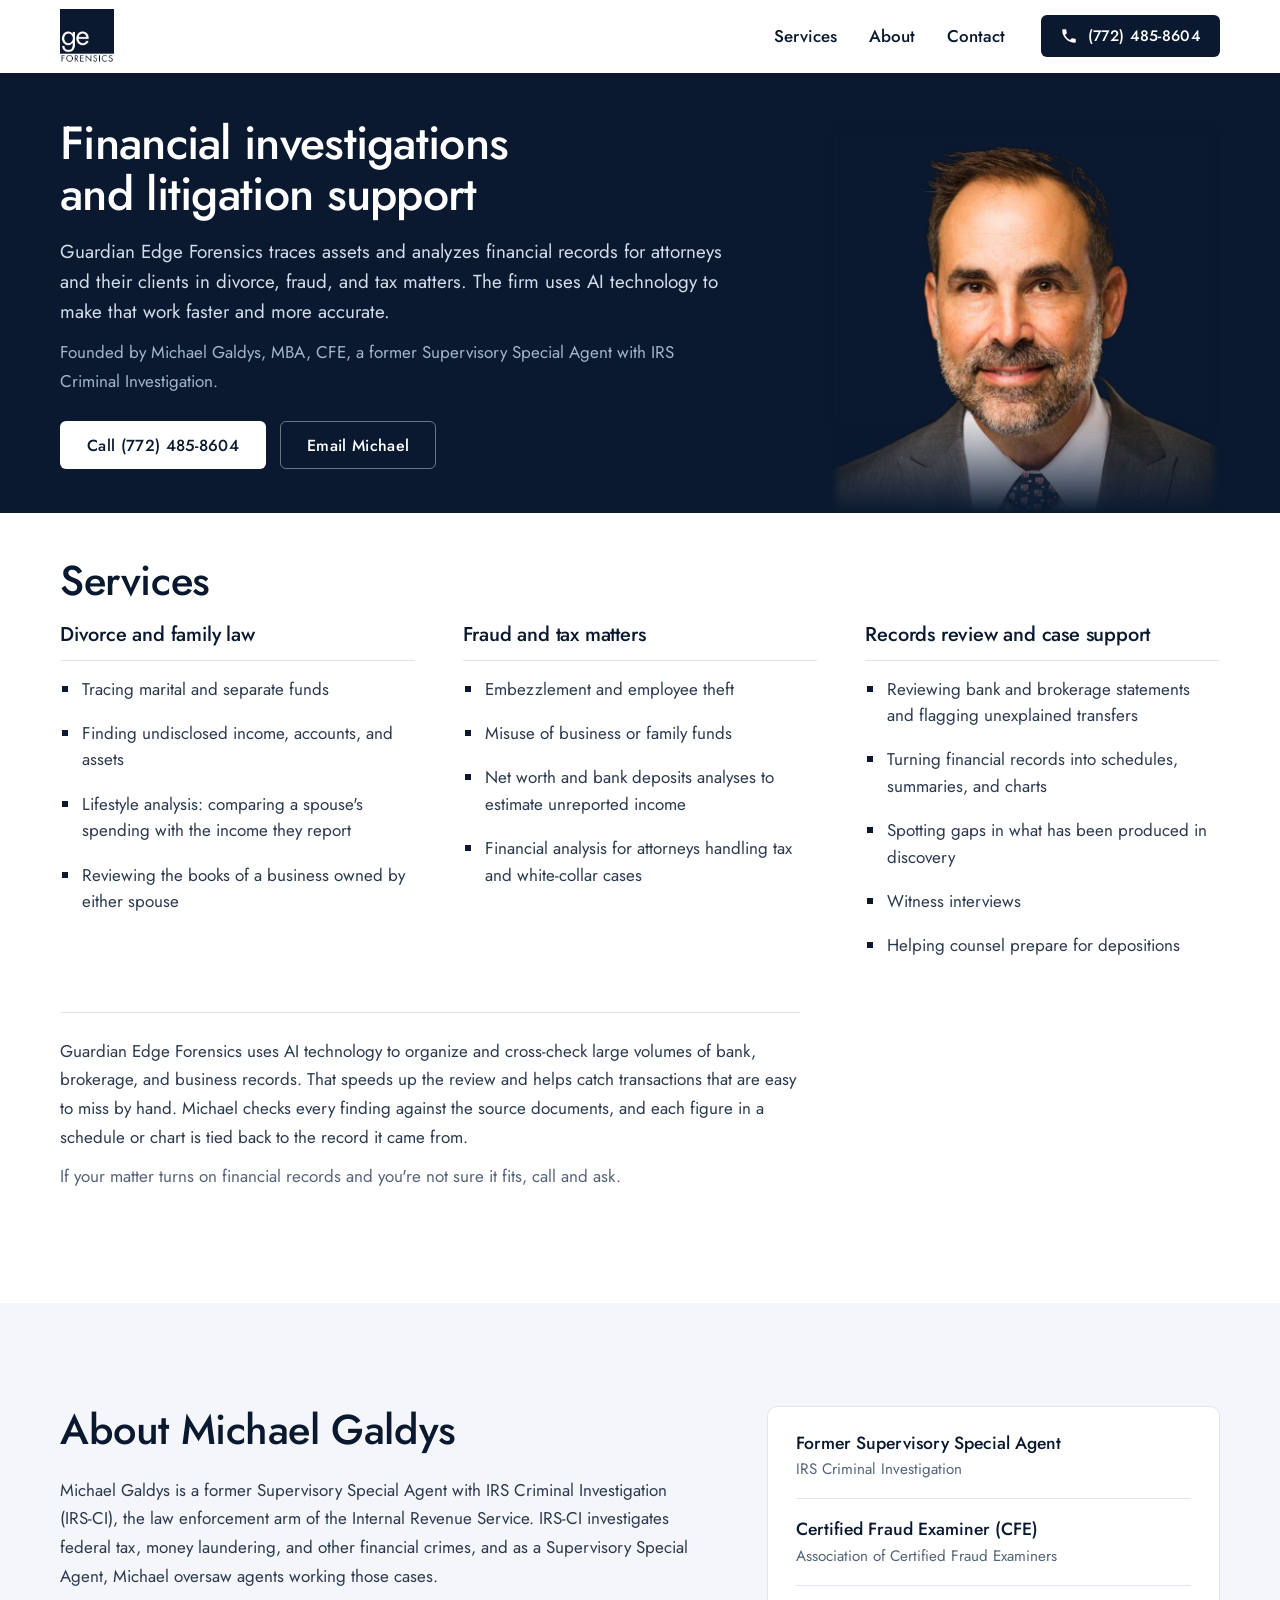
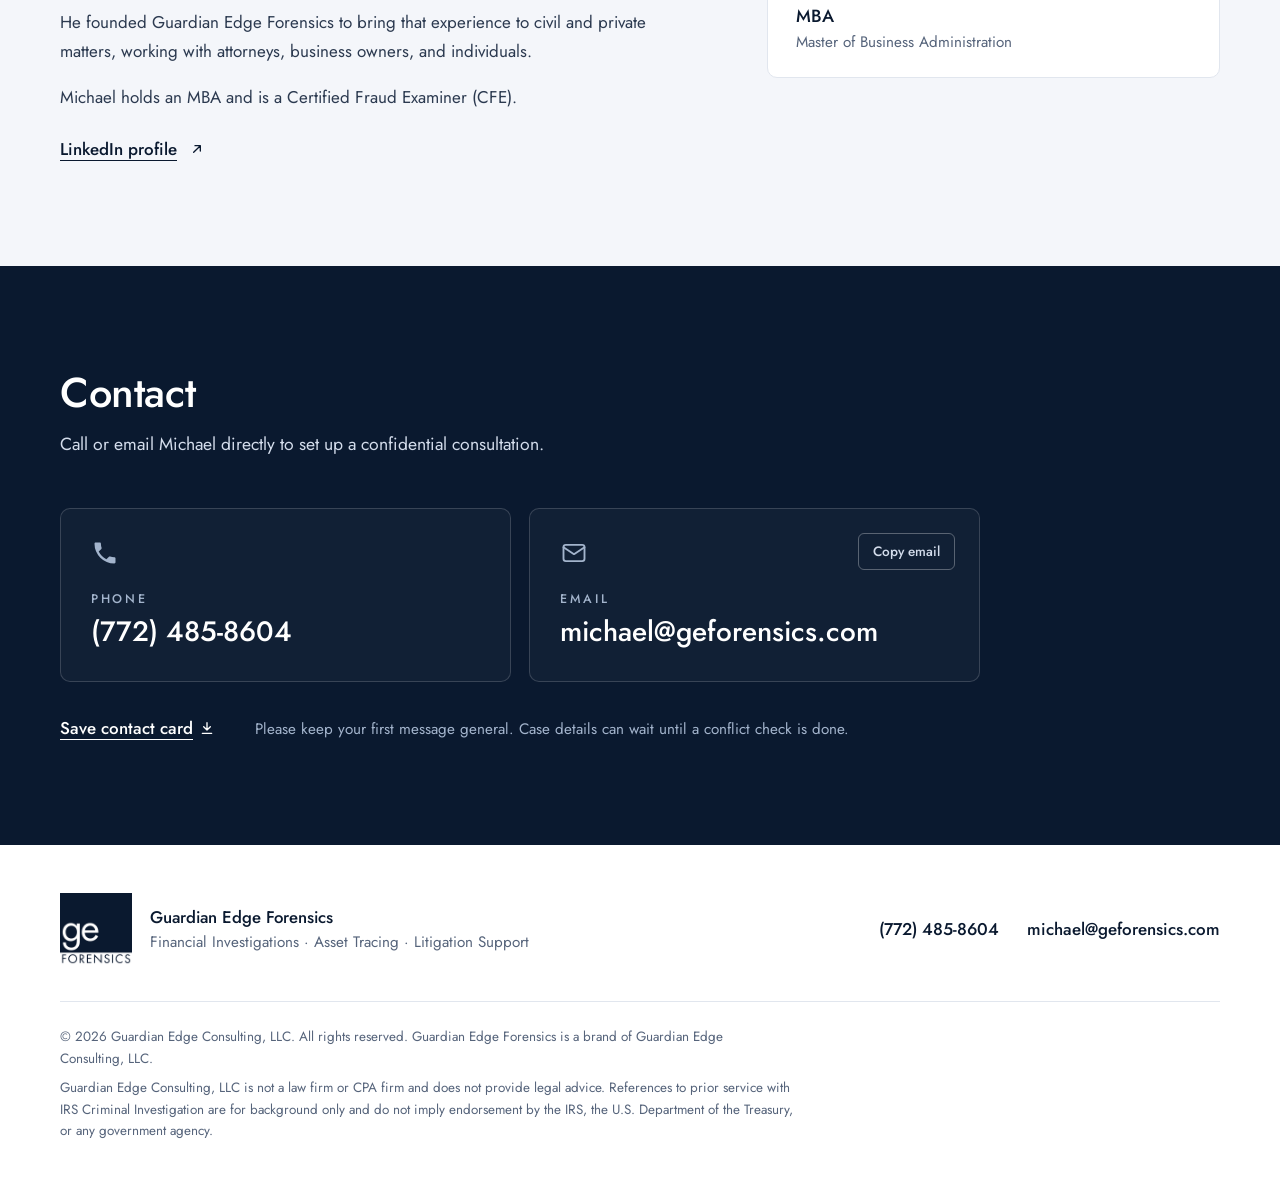
<file: index.html>
<!doctype html>
<html lang="en">
<head>
  <meta charset="utf-8">
  <meta name="viewport" content="width=device-width, initial-scale=1">
  <title>Guardian Edge Forensics | Michael Galdys, MBA, CFE</title>
  <meta name="description" content="Financial investigations, asset tracing, and litigation support for divorce, fraud, and tax matters. Founded by Michael Galdys, MBA, CFE, former Supervisory Special Agent with IRS Criminal Investigation.">
  <meta name="theme-color" content="#0A192F">

  <!-- Social sharing previews. Once the custom domain is live, change these URLs to it. -->
  <meta property="og:type" content="website">
  <meta property="og:site_name" content="Guardian Edge Forensics">
  <meta property="og:title" content="Guardian Edge Forensics | Michael Galdys, MBA, CFE">
  <meta property="og:description" content="Financial investigations, asset tracing, and litigation support for divorce, fraud, and tax matters.">
  <meta property="og:url" content="https://andrewgaldys.github.io/geforensics/">
  <meta property="og:image" content="https://andrewgaldys.github.io/geforensics/assets/img/og-image.png">
  <meta property="og:image:width" content="1200">
  <meta property="og:image:height" content="630">
  <meta property="og:image:alt" content="Guardian Edge Forensics logo with Michael Galdys, MBA, CFE">
  <meta name="twitter:card" content="summary_large_image">

  <link rel="icon" href="favicon.ico" sizes="any">
  <link rel="icon" href="assets/img/favicon-32.png" type="image/png" sizes="32x32">
  <link rel="apple-touch-icon" href="assets/img/apple-touch-icon.png">

  <link rel="preconnect" href="https://fonts.googleapis.com">
  <link rel="preconnect" href="https://fonts.gstatic.com" crossorigin>
  <link rel="stylesheet" href="https://fonts.googleapis.com/css2?family=Jost:wght@400;500;600&display=swap">
  <link rel="stylesheet" href="assets/css/styles.css?v=2">

  <script type="application/ld+json">
  {
    "@context": "https://schema.org",
    "@type": "ProfessionalService",
    "name": "Guardian Edge Forensics",
    "alternateName": "GE Forensics",
    "legalName": "Guardian Edge Consulting, LLC",
    "description": "Financial investigations, asset tracing, and litigation support for divorce, fraud, and tax matters.",
    "telephone": "+1-772-485-8604",
    "email": "michael@geforensics.com",
    "founder": {
      "@type": "Person",
      "name": "Michael Galdys",
      "honorificSuffix": "MBA, CFE",
      "jobTitle": "Founder",
      "image": "https://andrewgaldys.github.io/geforensics/assets/img/michael-galdys.jpg",
      "sameAs": "https://www.linkedin.com/in/michael-galdys/"
    }
  }
  </script>
</head>
<body>
  <a class="skip-link" href="#main">Skip to main content</a>

  <header class="site-header" id="top">
    <div class="container header-inner">
      <a class="brand" href="#top">
        <img src="assets/img/logo.png" width="54" height="54" alt="Guardian Edge Forensics, back to top">
      </a>

      <a class="header-call" href="tel:+17724858604" aria-label="Call (772) 485-8604">
        <svg aria-hidden="true" viewBox="0 0 24 24"><path d="M6.6 10.8a15.1 15.1 0 0 0 6.6 6.6l2.2-2.2c.3-.3.7-.4 1-.2 1.1.4 2.3.6 3.6.6.6 0 1 .4 1 1V20c0 .6-.4 1-1 1A17 17 0 0 1 3 4c0-.6.4-1 1-1h3.5c.6 0 1 .4 1 1 0 1.3.2 2.5.6 3.6.1.3 0 .7-.2 1l-2.3 2.2z"/></svg>
      </a>

      <button class="nav-toggle" type="button" aria-expanded="false" aria-controls="site-nav">
        <span class="nav-toggle-bars" aria-hidden="true"></span>
        <span class="visually-hidden">Menu</span>
      </button>

      <nav class="site-nav" id="site-nav" aria-label="Main">
        <ul>
          <li><a href="#services">Services</a></li>
          <li><a href="#about">About</a></li>
          <li><a href="#contact">Contact</a></li>
        </ul>
        <a class="btn btn-primary btn-sm nav-call" href="tel:+17724858604">
          <svg aria-hidden="true" viewBox="0 0 24 24"><path d="M6.6 10.8a15.1 15.1 0 0 0 6.6 6.6l2.2-2.2c.3-.3.7-.4 1-.2 1.1.4 2.3.6 3.6.6.6 0 1 .4 1 1V20c0 .6-.4 1-1 1A17 17 0 0 1 3 4c0-.6.4-1 1-1h3.5c.6 0 1 .4 1 1 0 1.3.2 2.5.6 3.6.1.3 0 .7-.2 1l-2.3 2.2z"/></svg>
          (772) 485-8604
        </a>
      </nav>
    </div>
  </header>

  <main id="main">
    <section class="hero" aria-labelledby="hero-title">
      <div class="container hero-inner">
        <div class="hero-copy">
          <h1 id="hero-title">Financial investigations and litigation support</h1>
          <p class="lead">
            Guardian Edge Forensics traces assets and analyzes financial records for attorneys and their
            clients in divorce, fraud, and tax matters. The firm uses AI technology to make that work
            faster and more accurate.
          </p>
          <p class="hero-founder">
            Founded by Michael Galdys, MBA, CFE, a former Supervisory Special Agent with
            IRS Criminal Investigation.
          </p>
          <div class="hero-actions">
            <a class="btn btn-light" href="tel:+17724858604">Call (772) 485-8604</a>
            <a class="btn btn-outline-light" href="mailto:michael@geforensics.com?subject=Consultation%20request">Email Michael</a>
          </div>
        </div>
        <div class="hero-photo">
          <img src="assets/img/michael-galdys.jpg" width="800" height="800" alt="Michael Galdys" fetchpriority="high">
        </div>
      </div>
    </section>

    <section class="section section-services" id="services" aria-labelledby="services-title">
      <div class="container">
        <div class="section-head">
          <h2 id="services-title">Services</h2>
        </div>

        <div class="service-groups">
          <div class="service-group">
            <h3>Divorce and family law</h3>
            <ul>
              <li>Tracing marital and separate funds</li>
              <li>Finding undisclosed income, accounts, and assets</li>
              <li>Lifestyle analysis: comparing a spouse's spending with the income they report</li>
              <li>Reviewing the books of a business owned by either spouse</li>
            </ul>
          </div>
          <div class="service-group">
            <h3>Fraud and tax matters</h3>
            <ul>
              <li>Embezzlement and employee theft</li>
              <li>Misuse of business or family funds</li>
              <li>Net worth and bank deposits analyses to estimate unreported income</li>
              <li>Financial analysis for attorneys handling tax and white-collar cases</li>
            </ul>
          </div>
          <div class="service-group">
            <h3>Records review and case support</h3>
            <ul>
              <li>Reviewing bank and brokerage statements and flagging unexplained transfers</li>
              <li>Turning financial records into schedules, summaries, and charts</li>
              <li>Spotting gaps in what has been produced in discovery</li>
              <li>Witness interviews</li>
              <li>Helping counsel prepare for depositions</li>
            </ul>
          </div>
        </div>

        <div class="section-note">
          <p>
            Guardian Edge Forensics uses AI technology to organize and cross-check large volumes of bank,
            brokerage, and business records. That speeds up the review and helps catch transactions that
            are easy to miss by hand. Michael checks every finding against the source documents, and each
            figure in a schedule or chart is tied back to the record it came from.
          </p>
          <p>If your matter turns on financial records and you're not sure it fits, call and ask.</p>
        </div>
      </div>
    </section>

    <section class="section section-soft" id="about" aria-labelledby="about-title">
      <div class="container about-grid">
        <div class="about-copy">
          <!-- On phones and tablets the headshot shows here instead of in the top section. -->
          <img class="about-photo" src="assets/img/michael-galdys.jpg" width="800" height="800" alt="Michael Galdys" loading="lazy">
          <h2 id="about-title">About Michael Galdys</h2>
          <p>
            Michael Galdys is a former Supervisory Special Agent with IRS Criminal Investigation (IRS-CI),
            the law enforcement arm of the Internal Revenue Service. IRS-CI investigates federal tax,
            money laundering, and other financial crimes, and as a Supervisory Special Agent, Michael
            oversaw agents working those cases.
          </p>
          <p>
            He founded Guardian Edge Forensics to bring that experience to civil and private matters,
            working with attorneys, business owners, and individuals.
          </p>
          <p>Michael holds an MBA and is a Certified Fraud Examiner (CFE).</p>
          <a class="text-link" href="https://www.linkedin.com/in/michael-galdys/" target="_blank" rel="noopener">
            LinkedIn profile<span class="visually-hidden"> (opens in a new tab)</span>
            <svg aria-hidden="true" viewBox="0 0 24 24"><path d="M7 17L17 7M9 7h8v8"/></svg>
          </a>
        </div>

        <ul class="credential-list" aria-label="Credentials">
          <li><strong>Former Supervisory Special Agent</strong><span>IRS Criminal Investigation</span></li>
          <li><strong>Certified Fraud Examiner (CFE)</strong><span>Association of Certified Fraud Examiners</span></li>
          <li><strong>MBA</strong><span>Master of Business Administration</span></li>
        </ul>
      </div>
    </section>

    <section class="section contact" id="contact" aria-labelledby="contact-title">
      <div class="container">
        <div class="section-head section-head-light">
          <h2 id="contact-title">Contact</h2>
          <p>Call or email Michael directly to set up a confidential consultation.</p>
        </div>

        <div class="contact-grid">
          <a class="contact-card" href="tel:+17724858604">
            <svg aria-hidden="true" viewBox="0 0 24 24"><path d="M6.6 10.8a15.1 15.1 0 0 0 6.6 6.6l2.2-2.2c.3-.3.7-.4 1-.2 1.1.4 2.3.6 3.6.6.6 0 1 .4 1 1V20c0 .6-.4 1-1 1A17 17 0 0 1 3 4c0-.6.4-1 1-1h3.5c.6 0 1 .4 1 1 0 1.3.2 2.5.6 3.6.1.3 0 .7-.2 1l-2.3 2.2z"/></svg>
            <span class="contact-label">Phone</span>
            <span class="contact-value">(772) 485-8604</span>
          </a>
          <div class="contact-card">
            <a class="contact-card-link" href="mailto:michael@geforensics.com?subject=Consultation%20request">
              <svg aria-hidden="true" viewBox="0 0 24 24"><rect x="3" y="5" width="18" height="14" rx="2"/><path d="M3 7l9 6 9-6"/></svg>
              <span class="contact-label">Email</span>
              <span class="contact-value">michael@geforensics.com</span>
            </a>
            <button class="copy-btn" type="button" data-copy="michael@geforensics.com" aria-live="polite" hidden>Copy email</button>
          </div>
        </div>

        <div class="contact-extras">
          <a class="text-link text-link-light" href="michael-galdys.vcf" download>
            Save contact card
            <svg aria-hidden="true" viewBox="0 0 24 24"><path d="M12 4v11M7 10l5 5 5-5M5 20h14"/></svg>
          </a>
          <p class="contact-note">
            Please keep your first message general. Case details can wait until a conflict check is done.
          </p>
        </div>
      </div>
    </section>
  </main>

  <footer class="site-footer">
    <div class="container footer-inner">
      <div class="footer-brand">
        <img src="assets/img/logo.png" width="72" height="72" alt="Guardian Edge Forensics">
        <p>
          <strong>Guardian Edge Forensics</strong><br>
          Financial Investigations&nbsp;&middot; Asset Tracing&nbsp;&middot; Litigation Support
        </p>
      </div>
      <div class="footer-contact">
        <a href="tel:+17724858604">(772) 485-8604</a>
        <a href="mailto:michael@geforensics.com">michael@geforensics.com</a>
      </div>
    </div>
    <div class="container footer-legal">
      <p>
        &copy; <span data-year>2026</span> Guardian Edge Consulting, LLC. All rights reserved.
        Guardian Edge Forensics is a brand of Guardian Edge Consulting, LLC.
      </p>
      <p>
        Guardian Edge Consulting, LLC is not a law firm or CPA firm and does not provide legal advice.
        References to prior service with IRS Criminal Investigation are for background only and do not
        imply endorsement by the IRS, the U.S. Department of the Treasury, or any government agency.
      </p>
    </div>
  </footer>

  <script src="assets/js/main.js?v=2" defer></script>
</body>
</html>
</file>
<file: assets/css/styles.css>
/* ==========================================================================
   Guardian Edge Forensics
   Colors come from the logo: navy #0A192F on white.
   ========================================================================== */

:root {
  --navy: #0a192f;           /* logo navy */
  --navy-700: #1c355e;
  --navy-600: #2b4a7a;
  --steel: #a3b4cc;          /* secondary text on navy */
  --steel-soft: #d3dceb;     /* body text on navy */
  --ink: #0a192f;            /* headings on white */
  --text: #2c3a50;           /* body text on white */
  --muted: #56647b;
  --line: #e1e6ee;
  --soft: #f4f6fa;
  --white: #ffffff;

  --font: "Jost", "Futura", "Avenir Next", "Century Gothic", system-ui, sans-serif;
  --radius: 10px;
  --radius-sm: 6px;
  --container: 1160px;
  --header-h: 72px;
}

/* ---------- Base ---------- */

*,
*::before,
*::after {
  box-sizing: border-box;
}

html {
  -webkit-text-size-adjust: 100%;
  text-size-adjust: 100%;
  scroll-behavior: smooth;
  scroll-padding-top: var(--header-h);
}

body {
  margin: 0;
  background: var(--white);
  color: var(--text);
  font-family: var(--font);
  font-size: 1.0625rem;
  line-height: 1.7;
  -webkit-font-smoothing: antialiased;
  -moz-osx-font-smoothing: grayscale;
}

img,
svg {
  display: block;
  max-width: 100%;
}

h1,
h2,
h3 {
  margin: 0;
  color: var(--ink);
  font-weight: 500;
  line-height: 1.15;
  letter-spacing: -0.01em;
  text-wrap: balance;
}

p {
  margin: 0 0 1em;
  text-wrap: pretty;
}

a {
  color: inherit;
}

:focus-visible {
  outline: 2px solid var(--navy-600);
  outline-offset: 3px;
  border-radius: 2px;
}

.hero :focus-visible,
.contact :focus-visible {
  outline-color: var(--white);
}

.container {
  width: min(100% - 32px, var(--container));
  margin-inline: auto;
}

@media (min-width: 640px) {
  .container {
    width: min(100% - 48px, var(--container));
  }
}

.visually-hidden {
  position: absolute !important;
  width: 1px;
  height: 1px;
  padding: 0;
  margin: -1px;
  overflow: hidden;
  clip: rect(0 0 0 0);
  white-space: nowrap;
  border: 0;
}

.skip-link {
  position: absolute;
  top: -100px;
  left: 16px;
  z-index: 100;
  padding: 10px 16px;
  background: var(--navy);
  color: var(--white);
  border-radius: var(--radius-sm);
  text-decoration: none;
}

.skip-link:focus {
  top: 12px;
}

/* ---------- Buttons and links ---------- */

.btn {
  display: inline-flex;
  align-items: center;
  justify-content: center;
  gap: 10px;
  min-height: 48px;
  padding: 12px 26px;
  border: 1px solid transparent;
  border-radius: var(--radius-sm);
  font: inherit;
  font-size: 1rem;
  font-weight: 500;
  letter-spacing: 0.02em;
  line-height: 1.2;
  text-decoration: none;
  cursor: pointer;
  transition: background-color 0.2s, border-color 0.2s, color 0.2s;
}

.btn svg {
  width: 18px;
  height: 18px;
  fill: currentColor;
}

.btn-sm {
  min-height: 42px;
  padding: 8px 18px;
  font-size: 0.95rem;
}

.btn-primary {
  background: var(--navy);
  color: var(--white);
}

.btn-primary:hover {
  background: var(--navy-700);
}

.btn-light {
  background: var(--white);
  color: var(--navy);
}

.btn-light:hover {
  background: var(--steel-soft);
}

.btn-outline-light {
  border-color: rgba(255, 255, 255, 0.4);
  color: var(--white);
}

.btn-outline-light:hover {
  border-color: var(--white);
  background: rgba(255, 255, 255, 0.08);
}

.text-link {
  display: inline-flex;
  align-items: center;
  gap: 6px;
  color: var(--navy);
  font-weight: 500;
  text-decoration: underline;
  text-decoration-thickness: 1px;
  text-underline-offset: 5px;
}

.text-link:hover {
  text-decoration-thickness: 2px;
}

.text-link svg {
  width: 16px;
  height: 16px;
  fill: none;
  stroke: currentColor;
  stroke-width: 2;
  stroke-linecap: round;
  stroke-linejoin: round;
}

.text-link-light {
  color: var(--white);
}

/* ---------- Header ---------- */

.site-header {
  position: sticky;
  top: 0;
  z-index: 50;
  background: rgba(255, 255, 255, 0.97);
  border-bottom: 1px solid transparent;
  transition: border-color 0.2s, box-shadow 0.2s;
}

.site-header.scrolled,
.site-header.nav-open {
  border-bottom-color: var(--line);
  box-shadow: 0 6px 24px rgba(10, 25, 47, 0.06);
}

.header-inner {
  display: flex;
  align-items: center;
  gap: 16px;
  height: var(--header-h);
}

.brand {
  margin-right: auto;
}

.brand img {
  width: 54px;
  height: 54px;
}

.site-nav {
  display: flex;
  align-items: center;
  gap: 36px;
}

.site-nav ul {
  display: flex;
  gap: 32px;
  margin: 0;
  padding: 0;
  list-style: none;
}

.site-nav ul a {
  padding-bottom: 2px;
  background-image: linear-gradient(currentColor, currentColor);
  background-position: 0 100%;
  background-repeat: no-repeat;
  background-size: 0 1px;
  color: var(--ink);
  font-weight: 500;
  text-decoration: none;
  transition: background-size 0.25s;
}

.site-nav ul a:hover {
  background-size: 100% 1px;
}

.header-call,
.nav-toggle {
  display: none;
}

@media (max-width: 899.98px) {
  .header-call,
  .nav-toggle {
    display: inline-flex;
    align-items: center;
    justify-content: center;
    width: 44px;
    height: 44px;
    border-radius: var(--radius-sm);
  }

  .header-call {
    background: var(--navy);
    color: var(--white);
  }

  .header-call svg {
    width: 20px;
    height: 20px;
    fill: currentColor;
  }

  .nav-toggle {
    padding: 0;
    border: 1px solid var(--line);
    background: var(--white);
    color: var(--navy);
    cursor: pointer;
  }

  .nav-toggle-bars,
  .nav-toggle-bars::before,
  .nav-toggle-bars::after {
    position: relative;
    display: block;
    width: 20px;
    height: 2px;
    background: currentColor;
    border-radius: 2px;
    transition: transform 0.2s, background-color 0.2s;
  }

  .nav-toggle-bars::before,
  .nav-toggle-bars::after {
    content: "";
    position: absolute;
    left: 0;
  }

  .nav-toggle-bars::before {
    top: -6px;
  }

  .nav-toggle-bars::after {
    top: 6px;
  }

  .nav-open .nav-toggle-bars {
    background: transparent;
  }

  .nav-open .nav-toggle-bars::before {
    transform: translateY(6px) rotate(45deg);
  }

  .nav-open .nav-toggle-bars::after {
    transform: translateY(-6px) rotate(-45deg);
  }

  .site-nav {
    position: absolute;
    top: 100%;
    left: 0;
    right: 0;
    display: none;
    flex-direction: column;
    align-items: stretch;
    gap: 0;
    padding: 4px 16px 24px;
    background: var(--white);
    border-bottom: 1px solid var(--line);
    box-shadow: 0 18px 30px rgba(10, 25, 47, 0.1);
  }

  .nav-open .site-nav {
    display: flex;
  }

  .site-nav ul {
    flex-direction: column;
    gap: 0;
  }

  .site-nav ul a {
    display: block;
    padding: 14px 4px;
    border-bottom: 1px solid var(--line);
    background: none;
    font-size: 1.15rem;
  }

  .nav-call {
    margin-top: 20px;
    min-height: 50px;
    font-size: 1.05rem;
  }
}

/* ---------- Hero ---------- */

.hero {
  overflow: hidden;
  background: var(--navy);
  color: var(--white);
}

.hero-inner {
  display: grid;
}

.hero-copy {
  padding: clamp(40px, 7vw, 56px) 0 32px;
}

.hero h1 {
  color: var(--white);
  font-size: clamp(2.2rem, 2vw + 1.4rem, 2.9rem);
  line-height: 1.1;
  letter-spacing: -0.015em;
}

.lead {
  max-width: 36em;
  margin: 18px 0 0;
  color: var(--steel-soft);
  font-size: clamp(1.08rem, 0.3vw + 1rem, 1.18rem);
  line-height: 1.6;
}

.hero-founder {
  max-width: 40em;
  margin: 10px 0 0;
  color: var(--steel);
}

.hero-actions {
  display: flex;
  flex-wrap: wrap;
  gap: 14px;
  margin-top: 26px;
}

/* The photo's backdrop is the same navy as the hero, so only its bottom edge fades out
   (plus a hairline fade on the other edges to hide any compression seam). */
.hero-photo {
  justify-self: center;
  width: min(100%, 300px);
}

.hero-photo img {
  width: 100%;
  height: auto;
  aspect-ratio: 1 / 1;
  object-fit: cover;
  -webkit-mask-image:
    linear-gradient(to bottom, transparent 0, #000 3%, #000 76%, transparent 100%),
    linear-gradient(to right, transparent 0, #000 3%, #000 97%, transparent 100%);
  -webkit-mask-composite: source-in;
  mask-image:
    linear-gradient(to bottom, transparent 0, #000 3%, #000 76%, transparent 100%),
    linear-gradient(to right, transparent 0, #000 3%, #000 97%, transparent 100%);
  mask-composite: intersect;
}

@media (max-width: 519.98px) {
  .hero-actions .btn {
    width: 100%;
  }
}

/* Phones and tablets: keep the top section to the intro so the services come right after it.
   The headshot moves to the About section (.about-photo). */
@media (max-width: 899.98px) {
  .hero-copy {
    padding-bottom: 48px;
  }

  .hero-photo {
    display: none;
  }
}

@media (min-width: 900px) {
  .hero-inner {
    grid-template-columns: minmax(0, 1.2fr) minmax(0, 0.8fr);
    gap: 48px;
    align-items: end;
  }

  .hero-copy {
    align-self: center;
    padding: 44px 0;
  }

  .hero-photo {
    justify-self: end;
    width: min(100%, 390px);
    margin-top: 28px;
  }
}

/* ---------- Sections ---------- */

.section {
  padding: clamp(64px, 8vw, 104px) 0;
}

.section-soft {
  background: var(--soft);
}

.section-head {
  max-width: 680px;
  margin-bottom: clamp(32px, 4vw, 48px);
}

.section-head h2,
.about-copy h2 {
  font-size: clamp(2rem, 1.8vw + 1.2rem, 2.6rem);
}

.section-head p {
  margin: 14px 0 0;
  color: var(--muted);
  font-size: 1.1rem;
}

/* ---------- Services ---------- */

/* Tighter top spacing so the first service group shows on load on most laptop screens. */
.section-services {
  padding-top: clamp(36px, 3.4vw, 44px);
}

.section-services .section-head {
  margin-bottom: 18px;
}

.service-groups {
  display: grid;
  gap: 40px;
}

@media (min-width: 900px) {
  .service-groups {
    grid-template-columns: repeat(3, 1fr);
    gap: 48px;
  }
}

.service-group h3 {
  margin-bottom: 6px;
  padding-bottom: 14px;
  border-bottom: 1px solid var(--line);
  font-size: 1.25rem;
}

.service-group ul {
  margin: 0;
  padding: 0;
  list-style: none;
}

.service-group li {
  position: relative;
  padding: 9px 0 9px 22px;
  line-height: 1.55;
}

.service-group li::before {
  content: "";
  position: absolute;
  top: 19px;
  left: 2px;
  width: 6px;
  height: 6px;
  background: var(--navy);
}

.section-note {
  max-width: 74ch;
  margin-top: 44px;
  padding-top: 24px;
  border-top: 1px solid var(--line);
}

.section-note p {
  margin: 0 0 10px;
  color: var(--muted);
}

.section-note p:first-child {
  color: var(--text);
}

/* ---------- About ---------- */

.about-grid {
  display: grid;
  gap: 40px;
}

@media (min-width: 900px) {
  .about-grid {
    grid-template-columns: minmax(0, 1.4fr) minmax(0, 1fr);
    gap: 72px;
    align-items: start;
  }

  .credential-list {
    margin-top: 6px;
  }
}

.about-copy {
  max-width: 64ch;
}

.about-copy h2 {
  margin-bottom: 22px;
}

.about-photo {
  display: none;
}

@media (max-width: 899.98px) {
  .about-photo {
    display: block;
    width: min(100%, 280px);
    height: auto;
    margin-bottom: 28px;
    border-radius: var(--radius);
  }
}

.about-copy .text-link {
  margin-top: 6px;
}

.credential-list {
  margin: 0;
  padding: 6px 28px;
  list-style: none;
  background: var(--white);
  border: 1px solid var(--line);
  border-radius: var(--radius);
}

.credential-list li {
  display: flex;
  flex-direction: column;
  gap: 2px;
  padding: 18px 0;
  border-bottom: 1px solid var(--line);
  line-height: 1.45;
}

.credential-list li:last-child {
  border-bottom: 0;
}

.credential-list strong {
  color: var(--ink);
  font-size: 1.1rem;
  font-weight: 500;
}

.credential-list span {
  color: var(--muted);
  font-size: 0.95rem;
}

/* ---------- Contact ---------- */

.contact {
  background: var(--navy);
  color: var(--white);
}

.section-head-light h2 {
  color: var(--white);
}

.section-head-light p {
  color: var(--steel-soft);
}

.contact-grid {
  display: grid;
  gap: 18px;
  max-width: 920px;
}

@media (min-width: 760px) {
  .contact-grid {
    grid-template-columns: repeat(2, 1fr);
  }
}

.contact-card {
  position: relative;
  display: flex;
  flex-direction: column;
  padding: 30px;
  background: rgba(255, 255, 255, 0.03);
  border: 1px solid rgba(255, 255, 255, 0.16);
  border-radius: var(--radius);
  color: var(--white);
  text-decoration: none;
  transition: background-color 0.2s, border-color 0.2s;
}

.contact-card:has(.contact-card-link) {
  padding: 0;
}

.contact-card-link {
  display: flex;
  flex-direction: column;
  padding: 30px;
  color: inherit;
  text-decoration: none;
  border-radius: inherit;
}

.contact-card:hover {
  background: rgba(255, 255, 255, 0.07);
  border-color: rgba(255, 255, 255, 0.4);
}

.contact-card svg {
  width: 28px;
  height: 28px;
  fill: none;
  stroke: var(--steel);
  stroke-width: 1.6;
  stroke-linecap: round;
  stroke-linejoin: round;
}

a.contact-card > svg {
  fill: var(--steel);
  stroke: none;
}

.contact-label {
  margin-top: 22px;
  color: var(--steel);
  font-size: 0.78rem;
  font-weight: 500;
  letter-spacing: 0.22em;
  text-transform: uppercase;
}

.contact-value {
  margin-top: 4px;
  font-size: clamp(1.3rem, 1.4vw + 0.9rem, 1.75rem);
  font-weight: 500;
  line-height: 1.3;
  overflow-wrap: anywhere;
}

.copy-btn {
  position: absolute;
  top: 24px;
  right: 24px;
  min-height: 36px;
  padding: 6px 14px;
  background: transparent;
  border: 1px solid rgba(255, 255, 255, 0.3);
  border-radius: var(--radius-sm);
  color: var(--steel-soft);
  font: inherit;
  font-size: 0.85rem;
  font-weight: 500;
  cursor: pointer;
  transition: background-color 0.2s, border-color 0.2s, color 0.2s;
}

.copy-btn:hover {
  border-color: var(--white);
  color: var(--white);
}

.contact-extras {
  display: flex;
  flex-wrap: wrap;
  align-items: baseline;
  gap: 12px 40px;
  max-width: 920px;
  margin-top: 32px;
}

.contact-note {
  flex: 1 1 360px;
  margin: 0;
  color: var(--steel);
  font-size: 0.95rem;
}

/* ---------- Footer ---------- */

.site-footer {
  padding: 48px 0 36px;
  background: var(--white);
  color: var(--muted);
}

.footer-inner {
  display: flex;
  flex-wrap: wrap;
  align-items: center;
  justify-content: space-between;
  gap: 24px 40px;
}

.footer-brand {
  display: flex;
  align-items: center;
  gap: 18px;
}

.footer-brand img {
  flex: none;
  width: 72px;
  height: 72px;
}

.footer-brand p {
  margin: 0;
  font-size: 0.95rem;
  line-height: 1.6;
}

.footer-brand strong {
  color: var(--ink);
  font-size: 1.05rem;
  font-weight: 500;
}

.footer-contact {
  display: flex;
  flex-wrap: wrap;
  gap: 8px 28px;
}

.footer-contact a {
  color: var(--ink);
  font-weight: 500;
  text-decoration: none;
}

.footer-contact a:hover {
  text-decoration: underline;
  text-underline-offset: 4px;
}

.footer-legal {
  margin-top: 36px;
  padding-top: 24px;
  border-top: 1px solid var(--line);
  font-size: 0.84rem;
  line-height: 1.6;
}

.footer-legal p {
  max-width: 92ch;
  margin: 0 0 8px;
}

/* ---------- Motion preferences ---------- */

@media (prefers-reduced-motion: reduce) {
  html {
    scroll-behavior: auto;
  }

  *,
  *::before,
  *::after {
    transition: none !important;
  }
}
</file>
